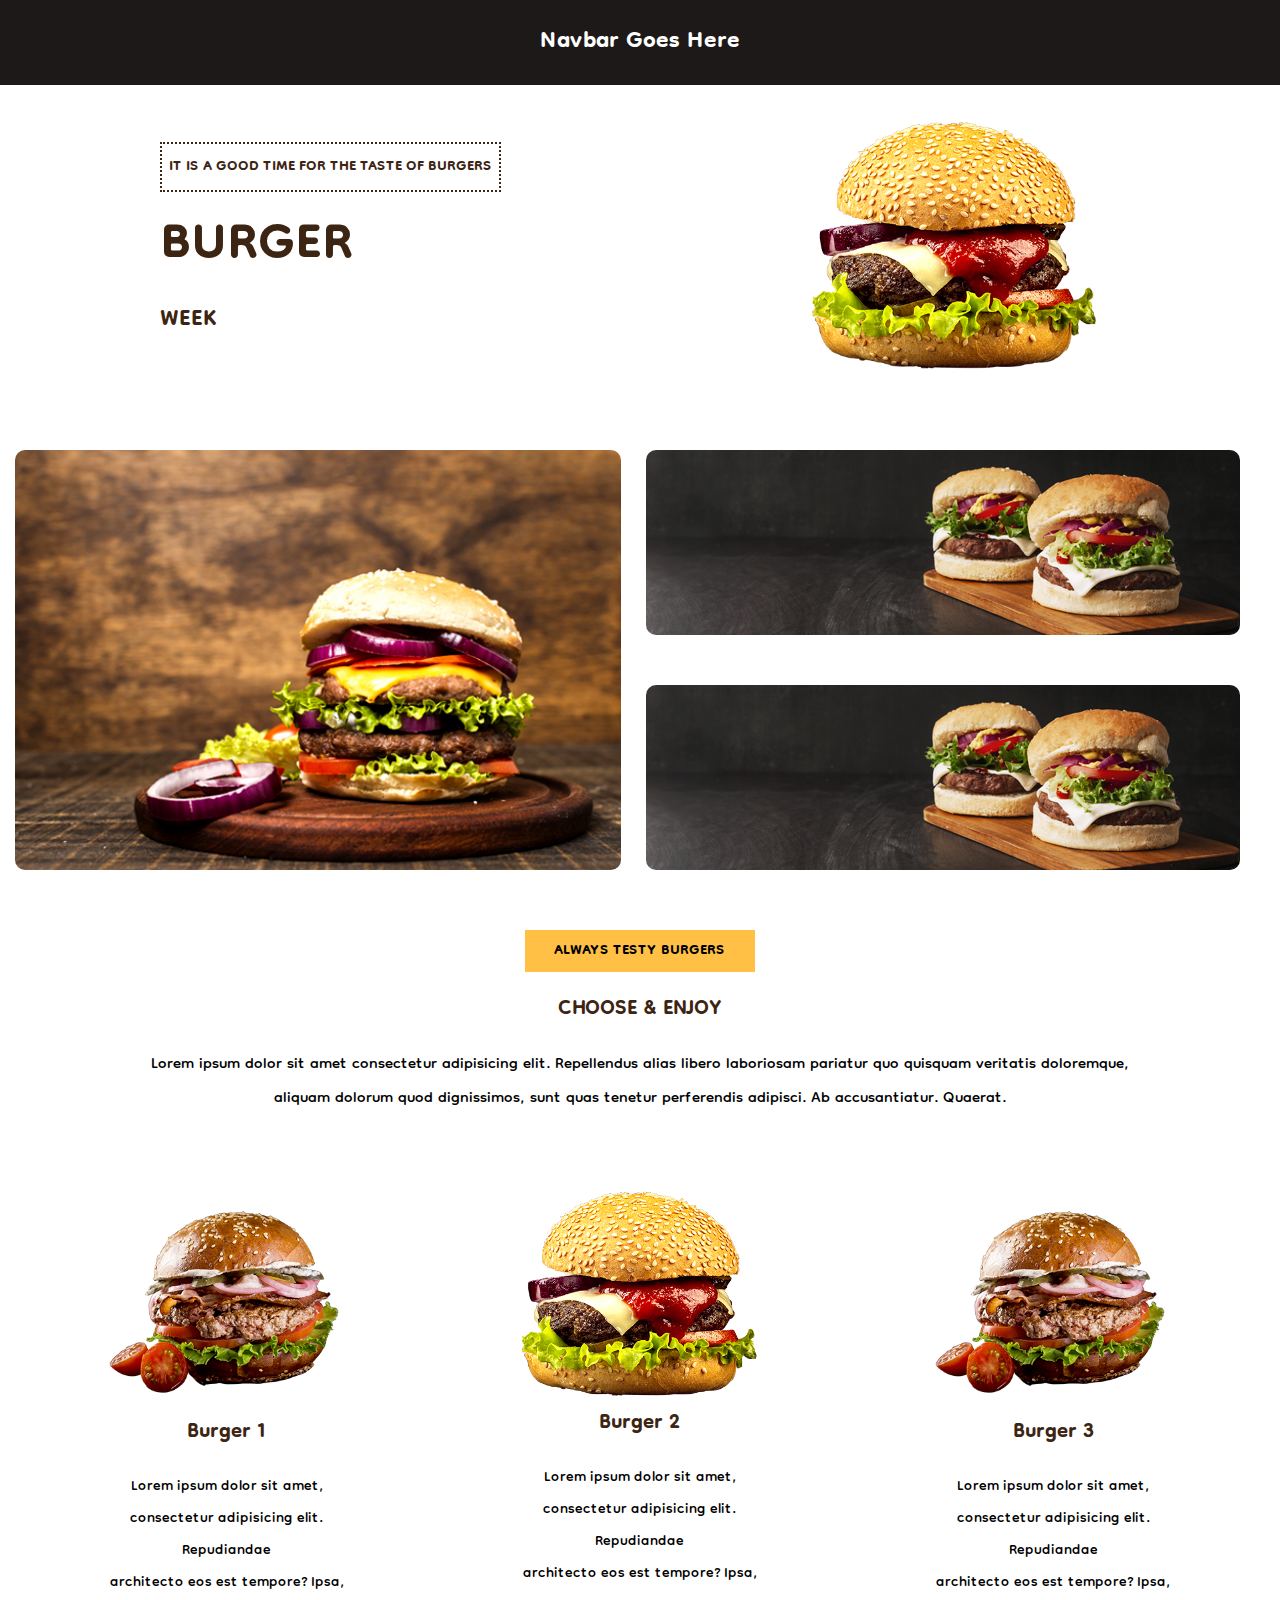
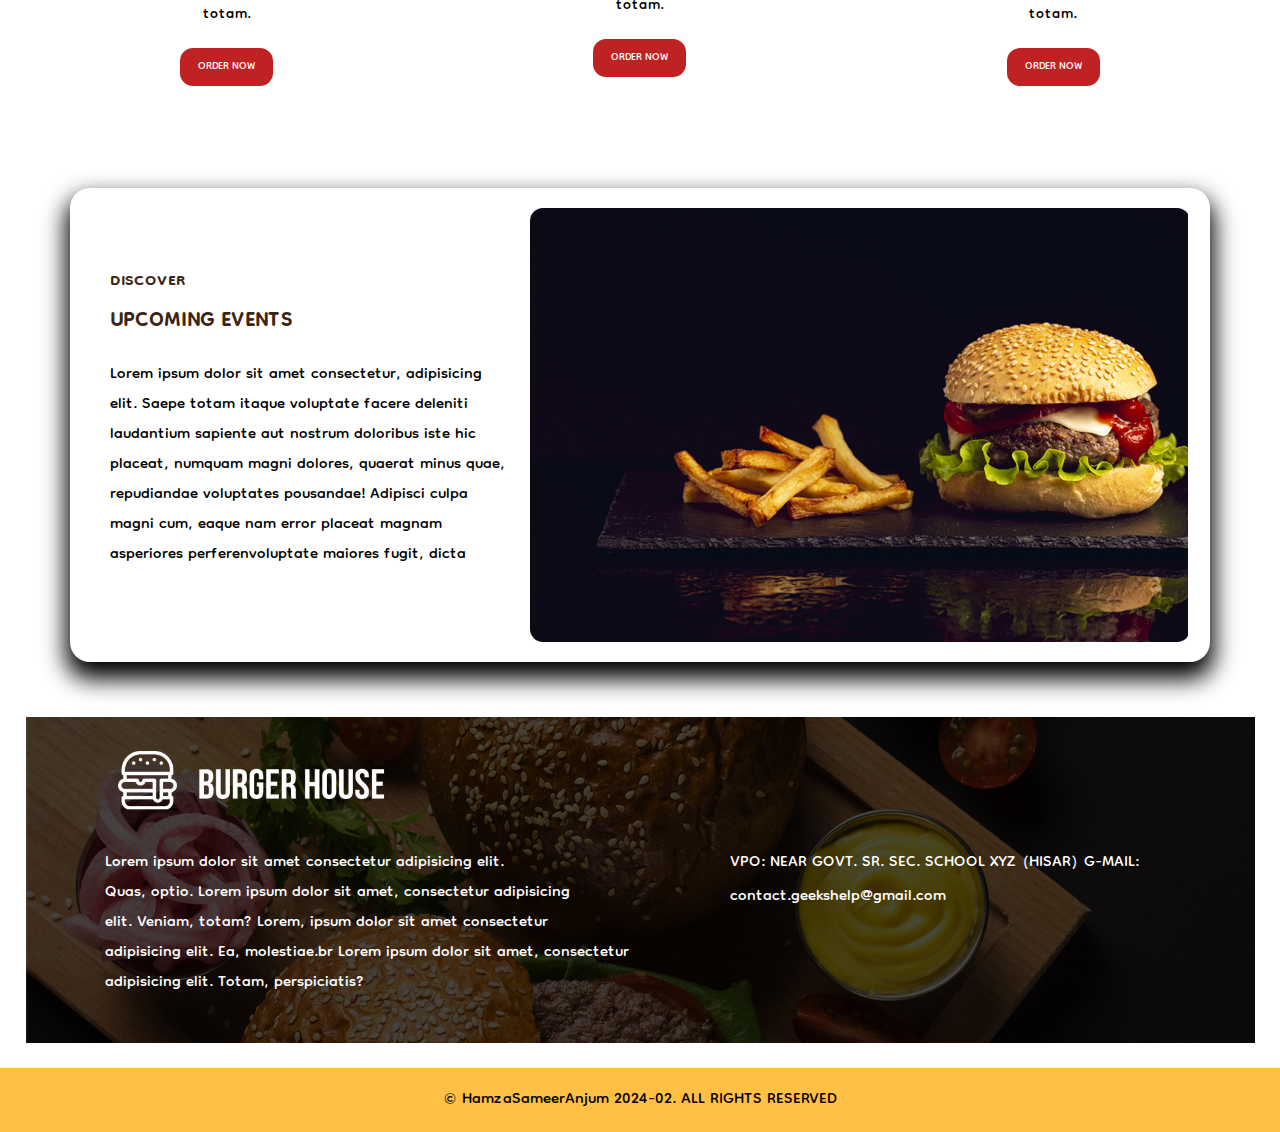
<file: Burger Web/index.html>
<!DOCTYPE html>
<html lang="en">
  <head>
    <meta charset="UTF-8" />
    <meta http-equiv="X-UA-Compatible" content="IE=edge" />
    <meta name="viewport" content="width=device-width, initial-scale=1.0" />
    <title>Burger King</title>
    <link rel="stylesheet" href="style.css" />
    <link rel="preconnect" href="https://fonts.googleapis.com" />
    <link rel="preconnect" href="https://fonts.gstatic.com" crossorigin />
    <link
      href="https://fonts.googleapis.com/css2?family=Dongle:wght@400;700&family=Josefin+Sans:wght@500&display=swap"
      rel="stylesheet"
    />
  </head>
  <body>
    <!-- Navbar Starts from Here -->
    <nav id="navbar">
      <h2>Navbar Goes Here</h2>
    </nav>

    <!-- Home Section Starts from Here -->
    <section id="home">
      <div class="divider">
        <div class="home-left">
          <h2 class="h-secondary color-primary">
            IT IS A GOOD TIME FOR THE TASTE OF BURGERS
          </h2>
          <h1 class="h-primary color-primary">BURGER</h1>
          <h3 class="h-secondary color-primary">WEEK</h3>
        </div>
        <img class="burger-home" src="img/burger.png" alt="" />
      </div>
    </section>

    <!-- Main Section Starts from Here -->
    <section id="main" class="home-bottom">
      <div class="bottom-container">
        <div class="home-bottom-left"></div>
        <div class="home-bottom-right">
          <img src="img/img1.jpg" alt="" />
          <img src="img/img1.jpg" alt="" />
        </div>
      </div>
    </section>

    <!-- Center Section Starts from Here -->
    <section class="center-div" id="food">
      <h2 class="h-secondary center btn-heading">ALWAYS TESTY BURGERS</h2>
      <h1 class="center color-primary center-heading">CHOOSE & ENJOY</h1>
      <p class="center para-font">
        Lorem ipsum dolor sit amet consectetur adipisicing elit. Repellendus
        alias libero laboriosam pariatur quo quisquam veritatis doloremque,
        <br />
        aliquam dolorum quod dignissimos, sunt quas tenetur perferendis
        adipisci. Ab accusantiatur. Quaerat.
      </p>
      <div class="burger-container">
        <div class="burger-item">
          <img src="img/burger2.png" alt="" />
          <h2 class="center color-primary burger-heading">Burger 1</h2>
          <p class="center">
            Lorem ipsum dolor sit amet,<br />
            consectetur adipisicing elit. Repudiandae<br />
            architecto eos est tempore? Ipsa, totam.
          </p>
          <a href="" class="order-btn">ORDER NOW</a>
        </div>
        <div class="burger-item">
          <img src="img/burger.png" alt="" />
          <h2 class="center color-primary burger-heading">Burger 2</h2>
          <p class="center">
            Lorem ipsum dolor sit amet,<br />
            consectetur adipisicing elit. Repudiandae <br />
            architecto eos est tempore? Ipsa, totam.
          </p>
          <a href="" class="order-btn">ORDER NOW</a>
        </div>
        <div class="burger-item">
          <img src="img/burger2.png" alt="" />
          <h2 class="center color-primary burger-heading">Burger 3</h2>
          <p class="center">
            Lorem ipsum dolor sit amet,<br />
            consectetur adipisicing elit. Repudiandae <br />
            architecto eos est tempore? Ipsa, totam.
          </p>
          <a href="" class="order-btn">ORDER NOW</a>
        </div>
      </div>
    </section>

    <!-- Event Section Starts from Here -->
    <section id="event-container">
      <div class="event-item">
        <div class="event-content">
          <h2 class="para-font color-primary">DISCOVER</h2>
          <h2 class="normal-hading color-primary">UPCOMING EVENTS</h2>
          <p class="event-para para-font">
            Lorem ipsum dolor sit amet consectetur, adipisicing elit. Saepe
            totam itaque voluptate facere deleniti laudantium sapiente aut
            nostrum doloribus iste hic placeat, numquam magni dolores, quaerat
            minus quae, repudiandae voluptates pousandae! Adipisci culpa magni
            cum, eaque nam error placeat magnam asperiores perferenvoluptate
            maiores fugit, dicta
          </p>
        </div>
        <img src="img/eventBurger.jpg" alt="" />
      </div>
    </section>

    <!-- Footer Location Section Starts from Here -->
    <section id="burger-footer">
      <div class="footer-bg">
        <div class="left-footer">
          <img src="img/footerLogo.png" alt="" />
          <p class="color-white para-font">
            Lorem ipsum dolor sit amet consectetur adipisicing elit. <br />
            Quas, optio. Lorem ipsum dolor sit amet, consectetur adipisicing
            <br />
            elit. Veniam, totam? Lorem, ipsum dolor sit amet consectetur <br />
            adipisicing elit. Ea, molestiae.br Lorem ipsum dolor sit amet,
            consectetur adipisicing elit. Totam, perspiciatis?
          </p>
        </div>
        <div class="right-footer color-white para-font">
          VPO: NEAR GOVT. SR. SEC. SCHOOL XYZ (HISAR) G-MAIL:
          contact.geekshelp@gmail.com
        </div>
      </div>
    </section>

    <!-- Footer Starts from Here -->
    <footer class="center para-font">
      &copy; HamzaSameerAnjum 2024-02. ALL RIGHTS RESERVED
    </footer>
  </body>
</html>
</file>
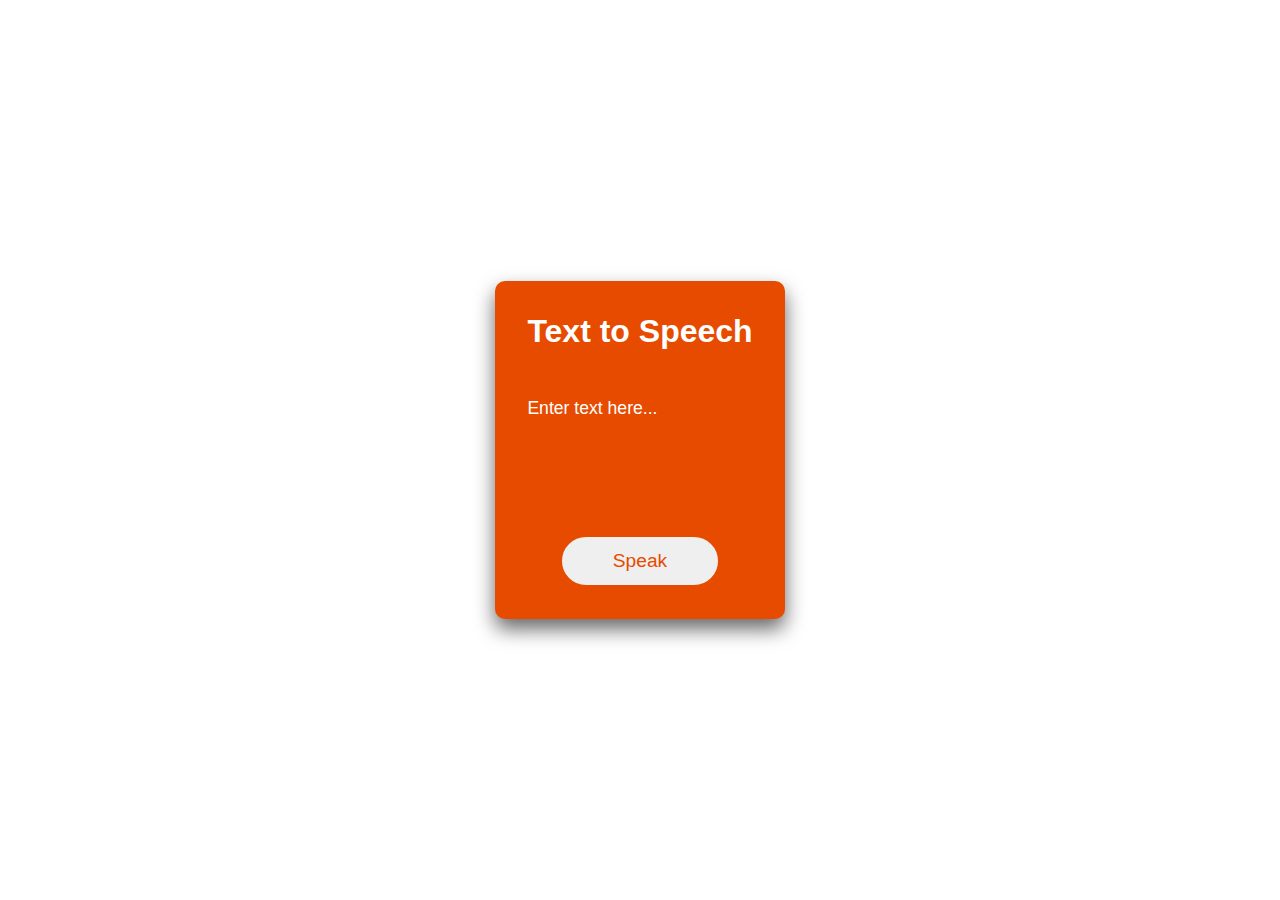
<file: text to speech/index.html>
<!DOCTYPE html>
<html lang="en">
  <head>
    <meta charset="UTF-8" />
    <meta http-equiv="X-UA-Compatible" content="IE=edge" />
    <meta name="viewport" content="width=device-width, initial-scale=1.0" />
    <title>Text to Speech</title>
    <link rel="stylesheet" href="style.css" />
  </head>

  <body>
    <div class="speech-container">
      <h2>Text to Speech</h2>
      <textarea
        id="inputText"
        cols="10"
        rows="5"
        placeholder="Enter text here..."
      ></textarea>
      <button id="speech">Speak</button>
    </div>
  </body>
  <script src="script.js"></script>
</html>
</file>
<file: Burger Web/style.css>
* {
  margin: 0;
  padding: 0;
  box-sizing: border-box;
  font-family: "Dongle", sans-serif;
  scroll-behavior: smooth;
}

#navbar {
  width: 100%;
  padding: 1rem 0;
  position: sticky;
  top: 0px;
  left: 0px;
  z-index: 20;
  text-align: center;
  background-color: #1e1919;
  font-size: 1.5rem;
}

#home {
  width: 100%;
}

.home-left h2 {
  padding: 7px;
  border: 2px dotted #3d2514;
}

.home-left h3 {
  position: relative;
  bottom: 8px;
  font-size: 2.2rem;
}

.divider {
  margin: 15px;
  display: flex;
  justify-content: space-around;
  align-items: center;
}

.burger-home {
  width: 330px;
  padding: 20px;
  cursor: pointer;
  transition: 1s all;
}

.burger-home:hover {
  transform: translateY(-15px);
}

.bottom-container {
  padding: 15px;
  display: flex;
  justify-content: space-around;
  align-items: center;
}

.home-bottom-left {
  background-image: url(img/burger1.jpg);
  background-repeat: no-repeat;
  background-size: cover;
  padding: 15px;
  width: 100%;
  height: 420px;
  border-radius: 10px;
  background-position: center;
}

.home-bottom-right {
  display: flex;
  justify-content: space-between;
  flex-direction: column;
}

.home-bottom-right img {
  margin: 25px;
  border-radius: 10px;
}

.center-div {
  margin-top: 20px;
}

.center-div h1,
p {
  margin: 15px 0px;
}

.burger-container {
  display: flex;
  justify-content: space-around;
  align-items: center;
  padding: 20px;
}

.burger-item {
  padding: 10px;
  margin: 20px;
  display: flex;
  align-items: center;
  flex-direction: column;
}

.burger-item img {
  width: 240px;
  cursor: pointer;
  transition: 1s all;
}

.burger-item img:hover {
  transform: scale(1.1);
}

#event-container {
  margin-top: 20px;
  width: 100%;
  padding: 30px 70px;
}

.event-item {
  width: 100%;
  padding: 20px;
  display: flex;
  justify-content: space-around;
  align-items: center;
  box-shadow: 0px 13px 23px 4px black;
  border-radius: 20px;
}

.event-item img {
  width: 60%;
  border-radius: 13px;
}

.event-content {
  margin: 0px 20px;
}

.event-para {
  padding: 2px -2px;
  line-height: 30px;
  text-align: left;
  font-size: 20px;
}

#burger-footer {
  width: 100%;
  padding: 25px;
}

.footer-bg {
  height: 100%;
  width: 100%;
  background-image: url("img/footerBg.jpg");
  display: flex;
  justify-content: space-around;
  align-items: center;
  padding: 0px 50px;
}

.left-footer {
  margin: 30px;
}

.right-footer {
  margin-top: 30px;
  margin-right: 30px;
  margin-bottom: 30px;
}

.left-footer .color-white {
  padding-right: 100px;
}

.left-footer img {
  cursor: pointer;
  width: 300px;
}

.left-footer p {
  line-height: 30px;
}

footer {
  background-color: #ffc045;
  padding: 15px;
}

h1,
h2,
h3 {
  color: white;
}

.color-white {
  color: white;
}

.btn-heading {
  color: black;
  background-color: #ffc045;
  padding: 5px 15px;
  display: block;
  width: 18%;
  margin: 0 auto;
}

.center {
  text-align: center;
}

.h-primary {
  font-size: 5rem;
  line-height: 111px;
  cursor: pointer;
}

.color-primary {
  color: #3d2514;
}

.h-secondary {
  font-size: 1.4rem;
}

.normal-hading {
  font-size: 2rem;
}

.order-btn {
  color: white;
  font-size: 1rem;
  text-decoration: none;
  padding: 7px 18px;
  border-radius: 15px;
  border: 2px solid white;
  background-color: #bf2222;
}

.order-btn:hover {
  background-color: white;
  border: 2px solid #bf2222;
  border-radius: 15px;
  color: #bf2222;
}

.burger-item p {
  font-size: 1.4rem;
  padding: 0px 50px;
}

.para-font,
.p {
  font-size: 1.5rem;
}

.center-heading,
.burger-heading {
  font-size: 2rem;
}

.left-footer .color-white {
  padding: 0px;
}

.right-footer {
  margin-right: 0px;
}

@media screen and (max-width: 900px) {
  .bottom-container {
    flex-direction: column;
  }

  .home-bottom-left {
    height: 420px;
    width: 90%;
  }

  .event-item {
    flex-direction: column;
  }

  .btn-heading {
    width: 30%;
  }

  .event-content .event-para,
  h2 {
    text-align: center;
  }

  .footer-bg {
    flex-direction: column;
    text-align: center;
  }

  .burger-container {
    flex-direction: column;
  }

  .one {
    position: relative;
    border: 2px solid #3d2514;
    border-radius: 8px;
    width: 60%;
    margin: 2px;
  }

  .one::after {
    content: "";
    position: absolute;
    top: 4px;
    left: -2px;
    width: 100%;
    border: 2px solid #3d2514;
    border-radius: 8px;
  }

  .one::before {
    content: "";
    position: absolute;
    bottom: 4px;
    left: -2px;
    width: 100%;
    border: 2px solid #3d2514;
    border-radius: 8px;
  }
}

@media screen and (max-width: 702px) {
  .divider {
    flex-direction: column;
  }

  .home-bottom {
    margin-top: 15%;
  }

  #home::before {
    height: 90%;
  }

  .home-bottom-right img {
    padding: 20px;
    margin: 0px auto;
    width: 90%;
  }

  #event-container {
    padding: 14px 23px;
  }

  .event-content {
    margin: 0px;
  }

  .burger-home {
    width: 70%;
  }

  .h-primary {
    font-size: 3rem;
    text-align: center;
  }

  .h-secondary {
    text-align: center;
  }

  .left-footer .color-white {
    padding: 2px 25px;
  }

  .right-footer {
    font-size: 16px;
  }
}
</file>
<file: text to speech/style.css>
* {
  margin: 0;
  padding: 0;
  box-sizing: border-box;
  font-family: sans-serif;
}

body {
  width: 100%;
  height: 100vh;
  display: flex;
  justify-content: center;
  align-items: center;
}

.speech-container {
  padding: 2rem;
  display: flex;
  text-align: center;
  flex-direction: column;
  border-radius: 10px;
  box-shadow: 0 10px 20px rgba(0, 0, 0, 0.6);
}

.speech-container,
textarea {
  color: white;
  background-color: #e64b00;
}

.speech-container h2 {
  font-size: 2rem;
  margin-bottom: 1rem;
}

textarea {
  resize: none;
  border: none;
  outline: none;
  padding: 2rem 0;
  color: white;
  text-align: left;
  font-size: 1.1rem;
}
textarea::placeholder {
  color: #fff;
}

#speech {
  width: 10rem;
  padding: 0.8rem;
  margin: 0 auto;
  cursor: pointer;
  color: #e64b00;
  font-size: 1.2rem;
  border-radius: 15rem;
  display: inline-block;
  transition: all 0.3s linear;
  border: 2px solid #e64b00;
}

#speech:hover {
  color: #fff;
  border-color: #fff;
  background-color: #e64b00;
}
</file>
